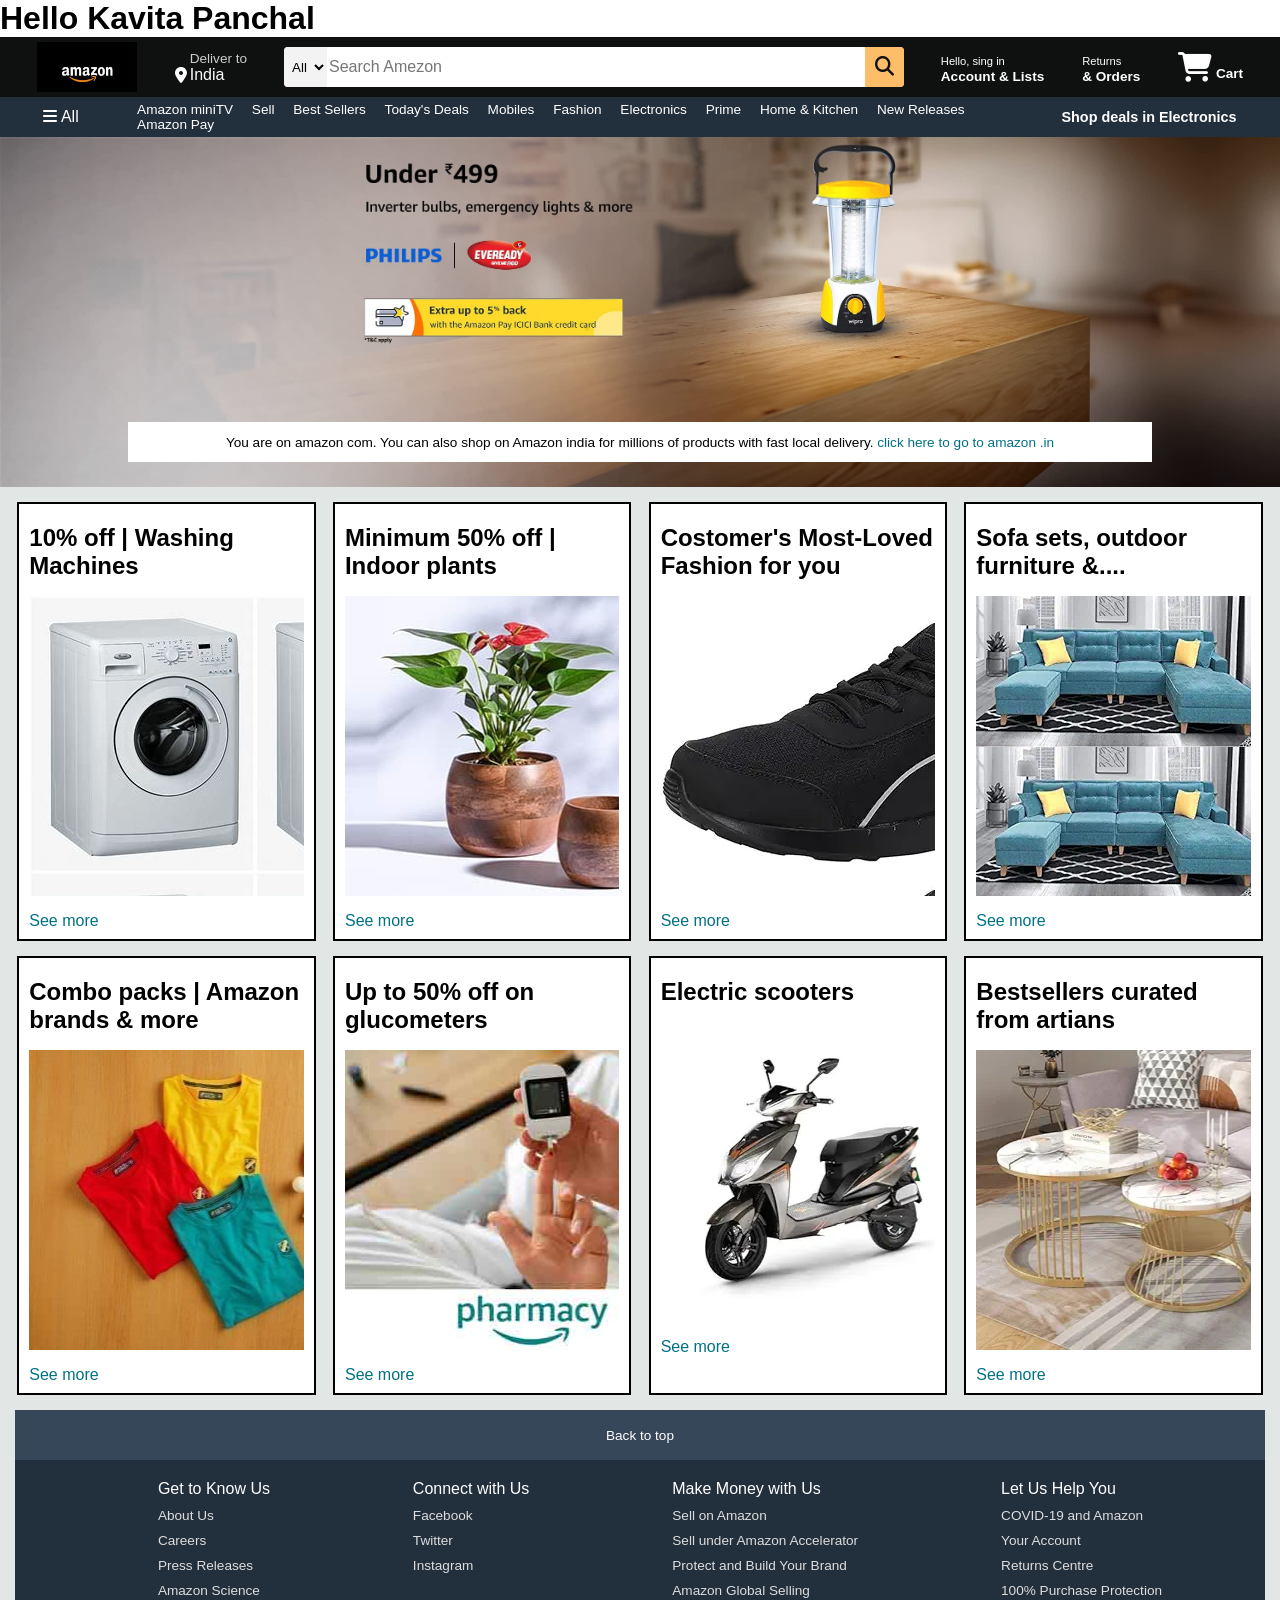
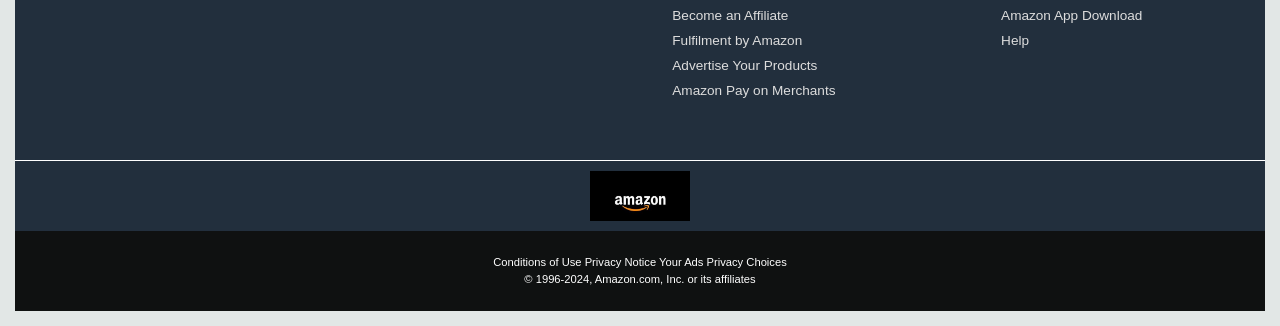
<file: index.html>
<!DOCTYPE html>
<html lang="en">
<head>
    <meta charset="UTF-8">
    <meta name="viewport" content="width=device-width, initial-scale=1.0">
    <title>Amezon</title>
    <link rel="stylesheet" href="https://cdnjs.cloudflare.com/ajax/libs/font-awesome/6.5.2/css/all.min.css" integrity="sha512-SnH5WK+bZxgPHs44uWIX+LLJAJ9/2PkPKZ5QiAj6Ta86w+fsb2TkcmfRyVX3pBnMFcV7oQPJkl9QevSCWr3W6A==" crossorigin="anonymous" referrerpolicy="no-referrer" />
    <link rel="stylesheet" href="index.css">
</head>
<body>
    <hearder>
        <h1>Hello Kavita Panchal</h1>
        <div class="navbar">
            <div class="nav-logo border">
            <div class="logo"></div>
            </div>
            <div class="nav-address border">
                <p class="add-first">Deliver to</p>
                <div class="add-icon">
                <i class="fa-solid fa-location-dot"></i>
                <p class="add-sec">India</p>
                </div>
            </div>
            <div class="nav-search">
                <select class="search-select">
                    <option>All</option>
                </select>
                <input placeholder="Search Amezon" class="search-input">
                <div class="search-icon">
                    <i class="fa-solid fa-magnifying-glass"></i>
                </div>
            </div>
            <div class="nav-singin border">
                <p><span>Hello, sing in</span></p>
                <p class="nav-second">Account & Lists</p>
            </div>
            <div class="nav-return border">
                <p><span>Returns</span></p>
                <p class="nav-second">& Orders</p>
            </div>
            <div class="nav-cart border">
            <i class="fa-solid fa-cart-shopping"></i>
            Cart
            </div>
        </div>
            <div class="panel">
                <div class="panel-all">
                    <i class="fa-solid fa-bars"></i>
                    All
                </div>
                <div class="panel-ops">
                    <p>Amazon miniTV</p>
                    <p>Sell</p>
                    <p>Best Sellers</p>
                    <p>Today's Deals</p>
                    <p>Mobiles</p>
                    <p>Fashion</p>
                    <p>Electronics</p>
                    <p>Prime</p>
                    <p>Home & Kitchen</p>
                    <p>New Releases</p>
                    <p>Amazon Pay</p>
                </div>
                <div class="panel-deals">
                    Shop deals in Electronics
                </div>
            </div>
    </hearder>
 <div class="hero-section">
    <div class="hero-msg">
    <p>You are on amazon com. You can also shop on Amazon india for millions of products with fast local delivery. <a>click here to go to amazon .in</a></p>
    </div>
 </div>
 <div class="shop-section">
    <div class="box1 box">
        <div class="box-content">
            <h2>10% off | Washing Machines</h2>
        <div class="box-img" style="background-image: url('washing.jpeg');" align="center"></div>
        <p>See more</p>
        </div>
    </div>
    <div class="box2 box">
        <div class="box-content">
            <h2>Minimum 50% off | Indoor plants</h2>
        <div class="box-img" style="background-image: url('plant.jpg');" align="center"></div>
        <p>See more</p>
        </div>
    </div>
    <div class="box3 box">
        <div class="box-content">
            <h2>Costomer's Most-Loved Fashion for you</h2>
        <div class="box-img" style="background-image: url('shoes.webp');" align="center"></div>
        <p>See more</p>
        </div>
    </div>
    <div class="box4 box">
        <div class="box-content">
            <h2>Sofa sets, outdoor furniture &....</h2>
        <div class="box-img" style="background-image: url('sofa\ set.webp');" align="center"></div>
        <p>See more</p>
        </div>
    </div>
        <div class="box5 box">
            <div class="box-content">
                <h2>Combo packs | Amazon brands & more</h2>
            <div class="box-img" style="background-image: url('tisrt.jpg');" align="center"></div>
            <p>See more</p>
            </div>
        </div>
        <div class="box6 box">
            <div class="box-content">
                <h2>Up to 50% off on glucometers</h2>
            <div class="box-img" style="background-image: url('glucometer.jpg');" align="center"></div>
            <p>See more</p>
            </div>
        </div>
        <div class="box7 box">
            <div class="box-content">
                <h2>Electric scooters</h2>
            <div class="box-img" style="background-image: url('scooty.webp');" align="center"></div>
            <p>See more</p>
            </div>
        </div>
        <div class="box8 box">
            <div class="box-content">
                <h2>Bestsellers curated from artians</h2>
            <div class="box-img" style="background-image: url('coffie\ table.webp');" align="center"></div>
            <p>See more</p>
            </div>
 </div>
 <footer>
    <div class="foot-panel1">
        Back to top
    </div>
    <div class="foot-panel2">
      <ul>
        <p>Get to Know Us</p>
        <a>About Us</a>
        <a>Careers</a>
        <a>Press Releases</a>
        <a>Amazon Science</a>
      </ul>
      <ul>
        <p>Connect with Us</p>
        <a>Facebook</a>
        <a>Twitter</a>
        <a>Instagram</a>
      </ul>
      <ul>
        <p>Make Money with Us</p>
        <a>Sell on Amazon</a>
        <a>Sell under Amazon Accelerator</a>
        <a>Protect and Build Your Brand</a>
        <a>Amazon Global Selling</a>
        <a>Become an Affiliate</a>
        <a>Fulfilment by Amazon</a>
        <a>Advertise Your Products</a>
        <a>Amazon Pay on Merchants</a>
      </ul>
      <ul>
        <p>Let Us Help You</p>
        <a>COVID-19 and Amazon</a>
        <a>Your Account</a>
        <a>Returns Centre</a>
        <a>100% Purchase Protection</a>
        <a>Amazon App Download</a>
        <a>Help</a>
      </ul>
    </div>
    <div class="foot-panel3">
        <div class="logo"></div>
    </div>
    <div class="foot-panel4">
        <div class="pages">
            <a>Conditions of Use</a>
            <a>Privacy Notice</a>
            <a>Your Ads Privacy Choices</a>
        </div>
        <div class="copyright">
            © 1996-2024, Amazon.com, Inc. or its affiliates
        </div>
    </div>
 </footer>
</body>

</html>
</file>
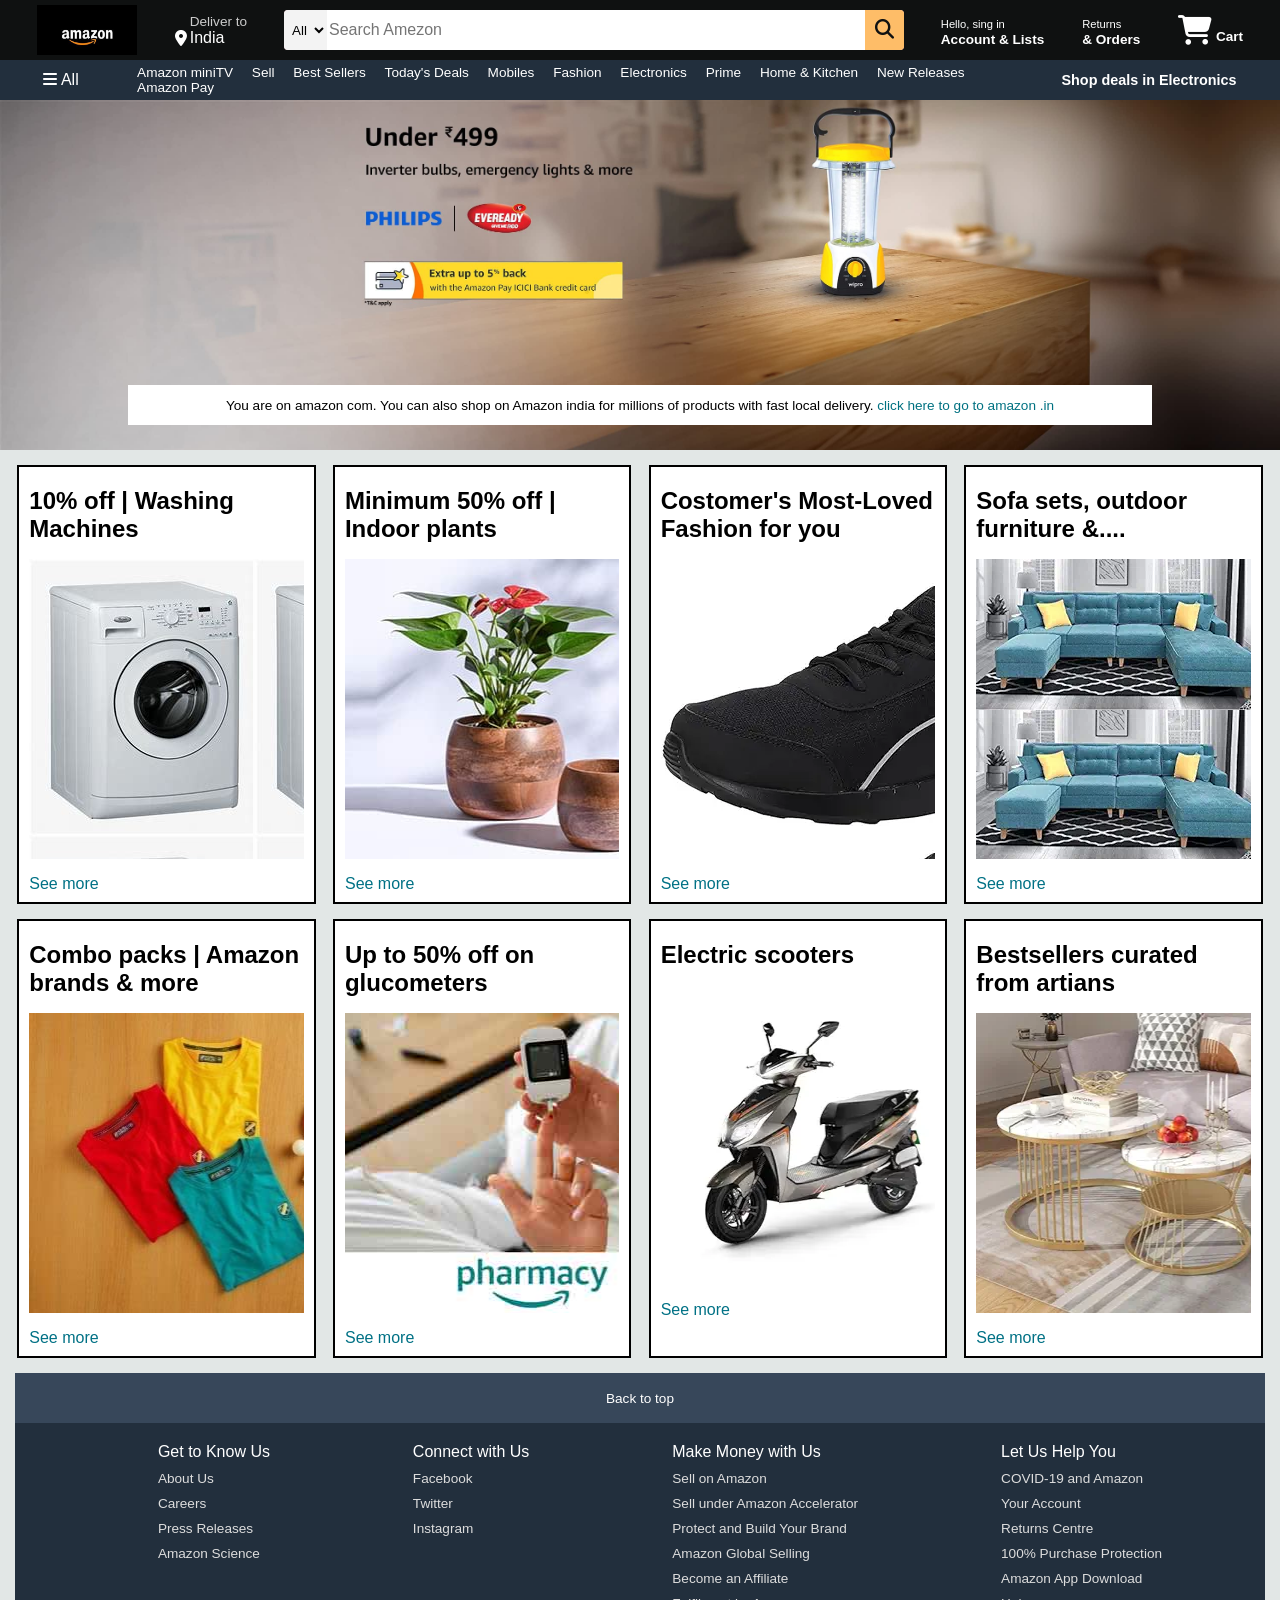
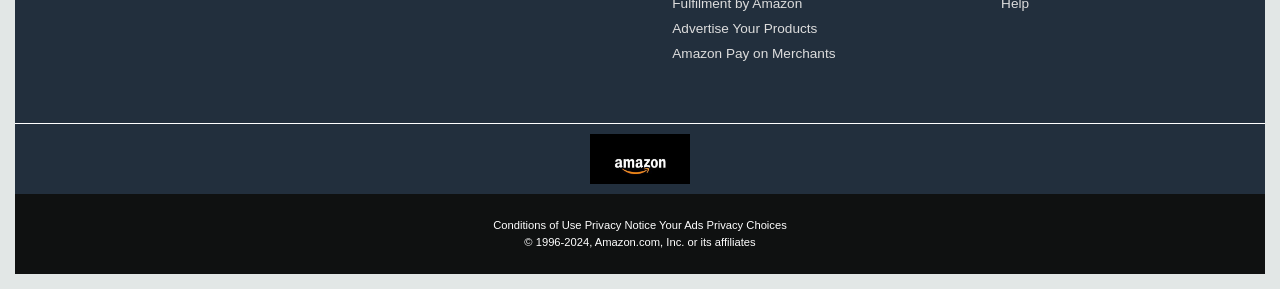
<file: Amazon.html>
<!DOCTYPE html>
<html lang="en">
<head>
    <meta charset="UTF-8">
    <meta name="viewport" content="width=device-width, initial-scale=1.0">
    <title>Amezon</title>
    <link rel="stylesheet" href="https://cdnjs.cloudflare.com/ajax/libs/font-awesome/6.5.2/css/all.min.css" integrity="sha512-SnH5WK+bZxgPHs44uWIX+LLJAJ9/2PkPKZ5QiAj6Ta86w+fsb2TkcmfRyVX3pBnMFcV7oQPJkl9QevSCWr3W6A==" crossorigin="anonymous" referrerpolicy="no-referrer" />
    <link rel="stylesheet" href="amazon.css">
</head>
<body>
    <hearder>
        <div class="navbar">
            <div class="nav-logo border">
            <div class="logo"></div>
            </div>
            <div class="nav-address border">
                <p class="add-first">Deliver to</p>
                <div class="add-icon">
                <i class="fa-solid fa-location-dot"></i>
                <p class="add-sec">India</p>
                </div>
            </div>
            <div class="nav-search">
                <select class="search-select">
                    <option>All</option>
                </select>
                <input placeholder="Search Amezon" class="search-input">
                <div class="search-icon">
                    <i class="fa-solid fa-magnifying-glass"></i>
                </div>
            </div>
            <div class="nav-singin border">
                <p><span>Hello, sing in</span></p>
                <p class="nav-second">Account & Lists</p>
            </div>
            <div class="nav-return border">
                <p><span>Returns</span></p>
                <p class="nav-second">& Orders</p>
            </div>
            <div class="nav-cart border">
            <i class="fa-solid fa-cart-shopping"></i>
            Cart
            </div>
        </div>
            <div class="panel">
                <div class="panel-all">
                    <i class="fa-solid fa-bars"></i>
                    All
                </div>
                <div class="panel-ops">
                    <p>Amazon miniTV</p>
                    <p>Sell</p>
                    <p>Best Sellers</p>
                    <p>Today's Deals</p>
                    <p>Mobiles</p>
                    <p>Fashion</p>
                    <p>Electronics</p>
                    <p>Prime</p>
                    <p>Home & Kitchen</p>
                    <p>New Releases</p>
                    <p>Amazon Pay</p>
                </div>
                <div class="panel-deals">
                    Shop deals in Electronics
                </div>
            </div>
    </hearder>
 <div class="hero-section">
    <div class="hero-msg">
    <p>You are on amazon com. You can also shop on Amazon india for millions of products with fast local delivery. <a>click here to go to amazon .in</a></p>
    </div>
 </div>
 <div class="shop-section">
    <div class="box1 box">
        <div class="box-content">
            <h2>10% off | Washing Machines</h2>
        <div class="box-img" style="background-image: url('washing.jpeg');" align="center"></div>
        <p>See more</p>
        </div>
    </div>
    <div class="box2 box">
        <div class="box-content">
            <h2>Minimum 50% off | Indoor plants</h2>
        <div class="box-img" style="background-image: url('plant.jpg');" align="center"></div>
        <p>See more</p>
        </div>
    </div>
    <div class="box3 box">
        <div class="box-content">
            <h2>Costomer's Most-Loved Fashion for you</h2>
        <div class="box-img" style="background-image: url('shoes.webp');" align="center"></div>
        <p>See more</p>
        </div>
    </div>
    <div class="box4 box">
        <div class="box-content">
            <h2>Sofa sets, outdoor furniture &....</h2>
        <div class="box-img" style="background-image: url('sofa\ set.webp');" align="center"></div>
        <p>See more</p>
        </div>
    </div>
        <div class="box5 box">
            <div class="box-content">
                <h2>Combo packs | Amazon brands & more</h2>
            <div class="box-img" style="background-image: url('tisrt.jpg');" align="center"></div>
            <p>See more</p>
            </div>
        </div>
        <div class="box6 box">
            <div class="box-content">
                <h2>Up to 50% off on glucometers</h2>
            <div class="box-img" style="background-image: url('glucometer.jpg');" align="center"></div>
            <p>See more</p>
            </div>
        </div>
        <div class="box7 box">
            <div class="box-content">
                <h2>Electric scooters</h2>
            <div class="box-img" style="background-image: url('scooty.webp');" align="center"></div>
            <p>See more</p>
            </div>
        </div>
        <div class="box8 box">
            <div class="box-content">
                <h2>Bestsellers curated from artians</h2>
            <div class="box-img" style="background-image: url('coffie\ table.webp');" align="center"></div>
            <p>See more</p>
            </div>
 </div>
 <footer>
    <div class="foot-panel1">
        Back to top
    </div>
    <div class="foot-panel2">
      <ul>
        <p>Get to Know Us</p>
        <a>About Us</a>
        <a>Careers</a>
        <a>Press Releases</a>
        <a>Amazon Science</a>
      </ul>
      <ul>
        <p>Connect with Us</p>
        <a>Facebook</a>
        <a>Twitter</a>
        <a>Instagram</a>
      </ul>
      <ul>
        <p>Make Money with Us</p>
        <a>Sell on Amazon</a>
        <a>Sell under Amazon Accelerator</a>
        <a>Protect and Build Your Brand</a>
        <a>Amazon Global Selling</a>
        <a>Become an Affiliate</a>
        <a>Fulfilment by Amazon</a>
        <a>Advertise Your Products</a>
        <a>Amazon Pay on Merchants</a>
      </ul>
      <ul>
        <p>Let Us Help You</p>
        <a>COVID-19 and Amazon</a>
        <a>Your Account</a>
        <a>Returns Centre</a>
        <a>100% Purchase Protection</a>
        <a>Amazon App Download</a>
        <a>Help</a>
      </ul>
    </div>
    <div class="foot-panel3">
        <div class="logo"></div>
    </div>
    <div class="foot-panel4">
        <div class="pages">
            <a>Conditions of Use</a>
            <a>Privacy Notice</a>
            <a>Your Ads Privacy Choices</a>
        </div>
        <div class="copyright">
            © 1996-2024, Amazon.com, Inc. or its affiliates
        </div>
    </div>
 </footer>
</body>
</html>
</file>
<file: index.css>
*{
    margin: 0;
    font-family: Arial;
    border: borfer-box;
}
.navbar{
    height:60px;
    background-color: #0f1111;
    color: white;
    display: flex;
    align-items: center;
    justify-content: space-evenly;
}
.nav-logo{
    height: 50pxpx;
    width: 100px;
}
.logo{
    background-image: url("amezon.logo.jpeg");
    background-size: cover;
    height: 50px;
    width: 100px;
}
.border{
    border: 1.5px solid transparent ;
}
.border:hover{
    border: 1.5px solid white;
}
/** box2 **/
.add-first{
    color: #cccccc;
    font-size: 0.85rem; 
    margin-left: 15px;
}
.add-sec{
    font-size: 1rem;
    margin-left: 3px;
}
.add-icon{
    display: flex;
    align-items: center;
}

/** box3 **/
.nav-search{
    display: flex;
    justify-content: space-evenly;
    background-color: pink;
    width: 620px;
    height: 40px;
    border-radius: 4px;
}
.search-select{
    background-color: #f3f3f3;
    width: 50px;
    text-align: center;
    border-top-left-radius: 4px;
    border-bottom-left-radius: 4px;
    border: none;
}
.search-input{
    width: 100%;
    font-size: 1rem;
    border: none;
}
.search-icon{
    width: 45px;
    display: flex;
    justify-content: center;
    align-items: center;
    font-size: 1.2rem;
    background-color: #febd68;
    border-top-right-radius: 4px;
    border-bottom-right-radius: 4px;
    color: #0f1111;
}
.nav-search:hover{
    border: 2px solid orange;
}
/** box4 **/
span{
    font-size: 0.7rem;
}

.nav-second{
    font-size: 0.85rem;
    font-weight: 700;
}
/** box5 **/
.nav-cart i {
    font-size: 30px;
}
.nav-cart{
    font-size: 0.85rem;
    font-weight: 700;
}
/** panel **/
.panel{
    height: 40px;
    background-color: #222f3d;
    display: flex;
    color: white;
    align-items: center;
    justify-content: space-evenly;
}
.panel-ops p{
    display: inline;
    margin-left: 15px;
}
.panel-ops{
    width: 70%;
    font-size: 0.85rem;
}
.panel-deals{
    font-size: 0.9rem;
    font-weight: 700;
}
/** hero section **/
.hero-section{
    background-image: url("amezon.back.jpg");
    background-size: cover;
    height: 350px;
    display: flex;
    justify-content: center;
    align-items: flex-end;
}
.hero-msg{
    background-color: white;
    color: black;
    height: 40px;
    display: flex;
    align-items: center;
    justify-content: center;
    font-size: 0.85rem;
    width: 80%;
    margin-bottom: 25px;
}
.hero-msg a{
    color: #007181;
}
/** shop section **/
.shop-section{
    display: flex;
    flex-wrap: wrap;
    justify-content: space-evenly;
    background-color: #e2e7e6;
}
.box{
    border: 2px solid black;
    height: 400px;
    width: 23%;
    background-color: white;
    padding: 20px 0px 15px;
    margin-top: 15px;
}
.box-img{
    height: 300px;
    background-image: contain;
    margin-top: 1rem;
    margin-bottom: 1rem;
}
.box-content{
    margin-left: 10px;
    margin-right: 10px;
}
.box-content p{
    color: #007185;
}
/** footer **/
footer{
    margin: 15px ;
    width: 100%;
}
.foot-panel1{
    background-color: #37475a;
    color: white;
    height: 50px;
    display: flex;
    justify-content: center;
    align-items: center;
    font-size: 0.85rem;
}
.foot-panel2{
    background-color: #222f3d;
    color: white;
    height: 300px;
    display: flex;
    justify-content: space-evenly;
}
ul{
    margin-top: 20px;
}
ul a{
    display: block;
    font-size: 0.85rem;
    margin-top: 10px;
    color: #dddddd;
}
.foot-panel3{
    background-color: #222f3d;
    color: white;
    border-top: 0.5px solid white;
    height: 70px;
    width: 100%;
    display: flex;
    justify-content: center;
    align-items: center;
}
.logo{
    background-image: url("amezon.logo.jpeg");
    background-size: cover;
    height: 50px;
    width: 100px;
}
.foot-panel4{
    background-color: #0f1111;
    color: white;
    height: 80px;
    font-size: 0.7rem;
    text-align: center;
}
.pages{
    padding-top: 25px;
}
.copyright{
    padding-top: 5px;
}
</file>
<file: amazon.css>
*{
    margin: 0;
    font-family: Arial;
    border: borfer-box;
}
.navbar{
    height:60px;
    background-color: #0f1111;
    color: white;
    display: flex;
    align-items: center;
    justify-content: space-evenly;
}
.nav-logo{
    height: 50pxpx;
    width: 100px;
}
.logo{
    background-image: url("amezon.logo.jpeg");
    background-size: cover;
    height: 50px;
    width: 100px;
}
.border{
    border: 1.5px solid transparent ;
}
.border:hover{
    border: 1.5px solid white;
}
/** box2 **/
.add-first{
    color: #cccccc;
    font-size: 0.85rem; 
    margin-left: 15px;
}
.add-sec{
    font-size: 1rem;
    margin-left: 3px;
}
.add-icon{
    display: flex;
    align-items: center;
}

/** box3 **/
.nav-search{
    display: flex;
    justify-content: space-evenly;
    background-color: pink;
    width: 620px;
    height: 40px;
    border-radius: 4px;
}
.search-select{
    background-color: #f3f3f3;
    width: 50px;
    text-align: center;
    border-top-left-radius: 4px;
    border-bottom-left-radius: 4px;
    border: none;
}
.search-input{
    width: 100%;
    font-size: 1rem;
    border: none;
}
.search-icon{
    width: 45px;
    display: flex;
    justify-content: center;
    align-items: center;
    font-size: 1.2rem;
    background-color: #febd68;
    border-top-right-radius: 4px;
    border-bottom-right-radius: 4px;
    color: #0f1111;
}
.nav-search:hover{
    border: 2px solid orange;
}
/** box4 **/
span{
    font-size: 0.7rem;
}

.nav-second{
    font-size: 0.85rem;
    font-weight: 700;
}
/** box5 **/
.nav-cart i {
    font-size: 30px;
}
.nav-cart{
    font-size: 0.85rem;
    font-weight: 700;
}
/** panel **/
.panel{
    height: 40px;
    background-color: #222f3d;
    display: flex;
    color: white;
    align-items: center;
    justify-content: space-evenly;
}
.panel-ops p{
    display: inline;
    margin-left: 15px;
}
.panel-ops{
    width: 70%;
    font-size: 0.85rem;
}
.panel-deals{
    font-size: 0.9rem;
    font-weight: 700;
}
/** hero section **/
.hero-section{
    background-image: url("amezon.back.jpg");
    background-size: cover;
    height: 350px;
    display: flex;
    justify-content: center;
    align-items: flex-end;
}
.hero-msg{
    background-color: white;
    color: black;
    height: 40px;
    display: flex;
    align-items: center;
    justify-content: center;
    font-size: 0.85rem;
    width: 80%;
    margin-bottom: 25px;
}
.hero-msg a{
    color: #007181;
}
/** shop section **/
.shop-section{
    display: flex;
    flex-wrap: wrap;
    justify-content: space-evenly;
    background-color: #e2e7e6;
}
.box{
    border: 2px solid black;
    height: 400px;
    width: 23%;
    background-color: white;
    padding: 20px 0px 15px;
    margin-top: 15px;
}
.box-img{
    height: 300px;
    background-image: contain;
    margin-top: 1rem;
    margin-bottom: 1rem;
}
.box-content{
    margin-left: 10px;
    margin-right: 10px;
}
.box-content p{
    color: #007185;
}
/** footer **/
footer{
    margin: 15px ;
    width: 100%;
}
.foot-panel1{
    background-color: #37475a;
    color: white;
    height: 50px;
    display: flex;
    justify-content: center;
    align-items: center;
    font-size: 0.85rem;
}
.foot-panel2{
    background-color: #222f3d;
    color: white;
    height: 300px;
    display: flex;
    justify-content: space-evenly;
}
ul{
    margin-top: 20px;
}
ul a{
    display: block;
    font-size: 0.85rem;
    margin-top: 10px;
    color: #dddddd;
}
.foot-panel3{
    background-color: #222f3d;
    color: white;
    border-top: 0.5px solid white;
    height: 70px;
    width: 100%;
    display: flex;
    justify-content: center;
    align-items: center;
}
.logo{
    background-image: url("amezon.logo.jpeg");
    background-size: cover;
    height: 50px;
    width: 100px;
}
.foot-panel4{
    background-color: #0f1111;
    color: white;
    height: 80px;
    font-size: 0.7rem;
    text-align: center;
}
.pages{
    padding-top: 25px;
}
.copyright{
    padding-top: 5px;
}
</file>
